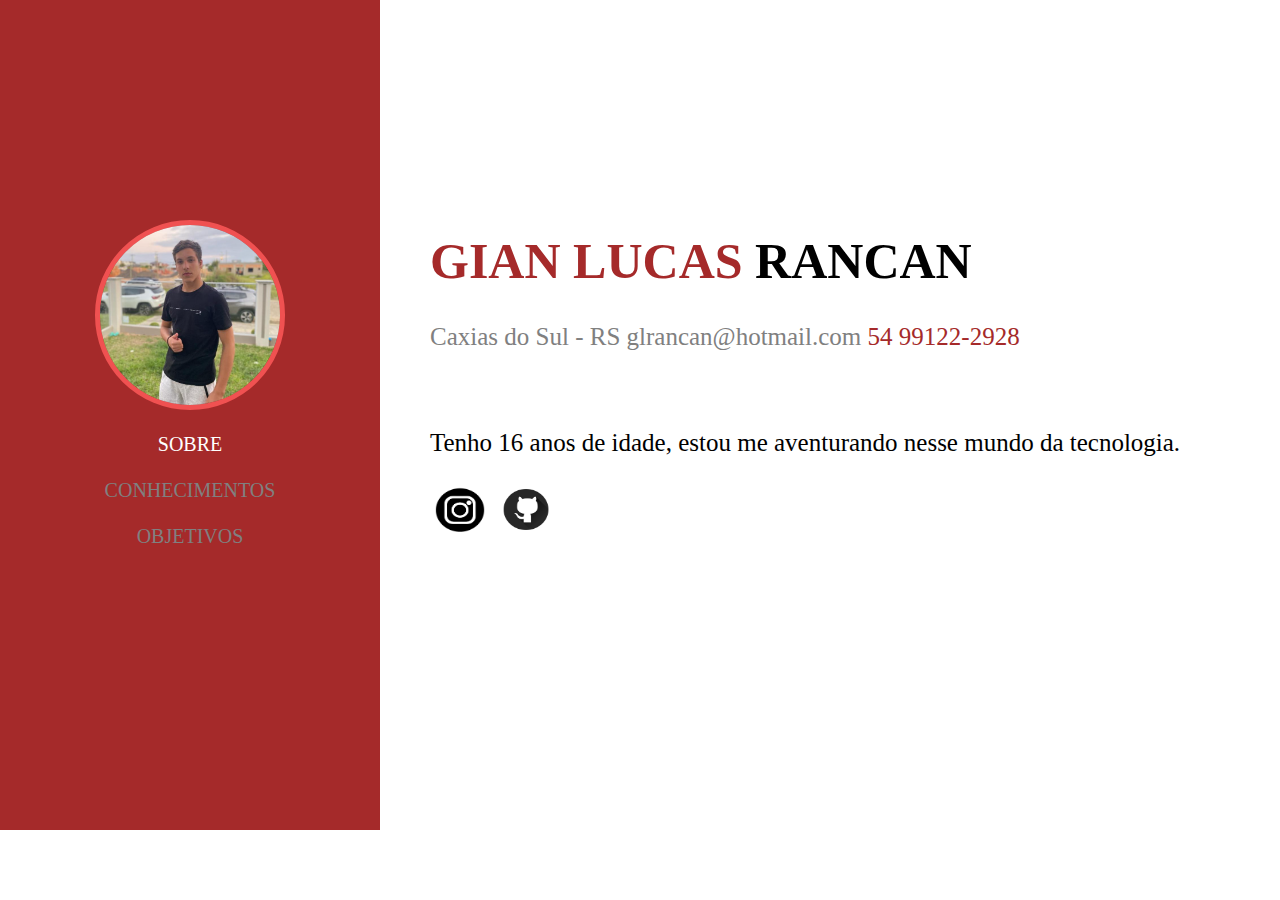
<file: public/index.html>
<!DOCTYPE html>
<html lang="pt">
<head>
    <meta charset="UTF-8">
    <meta name="viewport" content="width=device-width, initial-scale=1.0">
    <title>Portifólio - Sobre</title>
    <link rel="stylesheet" href="style.css">
</head>

<body class="container">
    <section>
        <div>
            <nav class="info">
                <img src="../images/my_photo.png" class="my-photo"> <br>
                <a class="color-secondary" href="index.html"> SOBRE</a> <br>
                <a href="knowledge.html"> CONHECIMENTOS</a> <br>
                <a href="goals.html"> OBJETIVOS</a> <br>
            </nav>
        </div>
    </section>

    <section class="information"> <br>
        <div>
            <h1> <span> GIAN LUCAS </span> RANCAN </h1> 
            <p> <span class="text-two"> Caxias do Sul - RS glrancan@hotmail.com </span> <span> 54 99122-2928 </span></p> <br>
            <p>Tenho 16 anos de idade, estou me aventurando nesse mundo da tecnologia.</p> 

            <nav>
                <a href="https://www.instagram.com/_.rancan._/" target="_blank">
                    <img src="../images/image_instagram.png" class="social"></a>
        
                <a href="https://github.com/byteGianLucas" target="_blank"> 
                    <img src="../images/image_github.png" class="github"></a>
            </nav>
        </div>
    </section> 
</body>
</html>
</file>
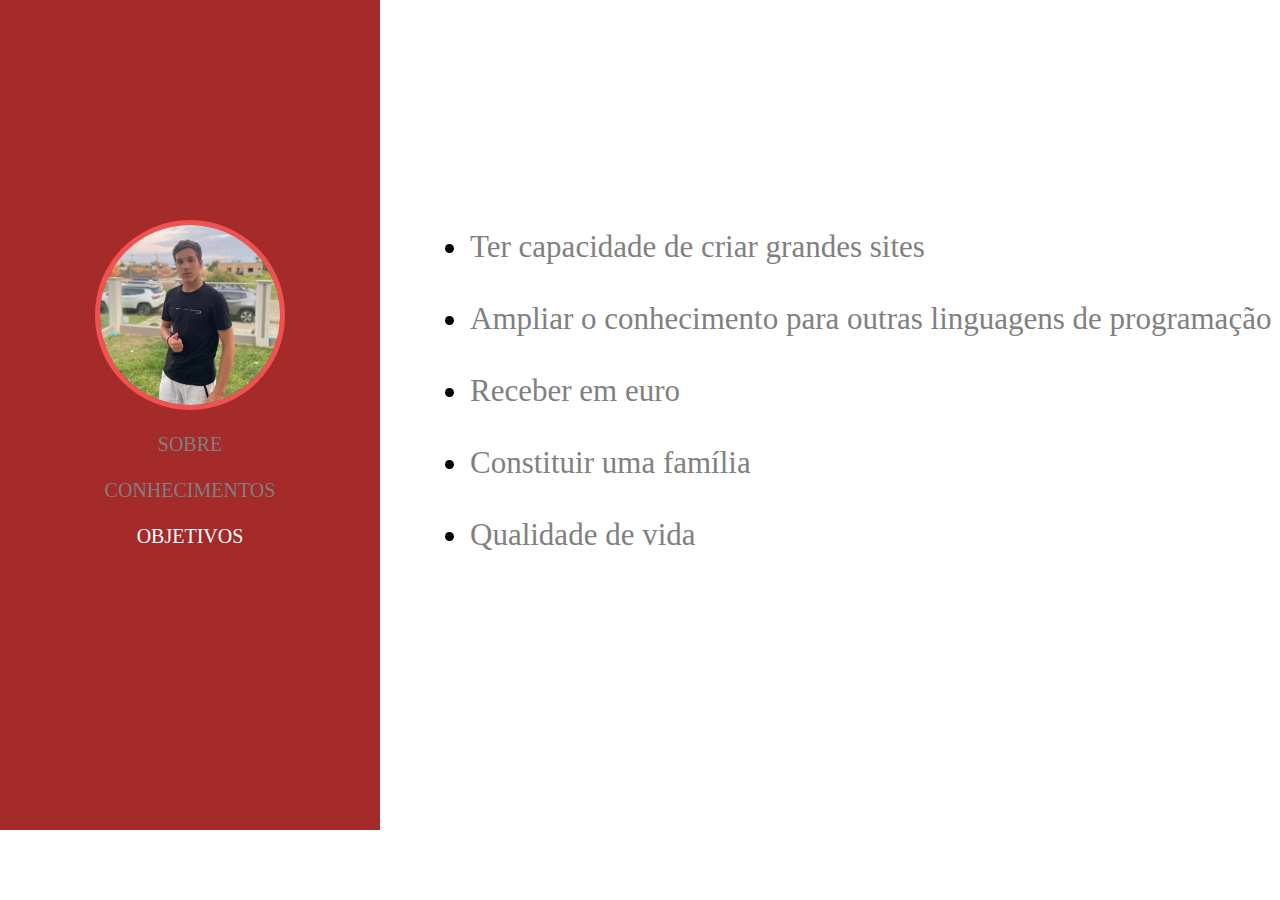
<file: public/goals.html>
<!DOCTYPE html>
<html lang="pt">
<head>
    <meta charset="UTF-8">
    <meta name="viewport" content="width=device-width, initial-scale=1.0">
    <title>Portifólio - Objetivos</title>
    <link rel="stylesheet" href="style.css">
</head>

<body class="container">
    <section>
        <div>
            <nav class="info">
                <img src="../images/my_photo.png" class="my-photo"> <br>
                <a href="./index.html"> SOBRE</a> <br>
                <a href="./knowledge.html"> CONHECIMENTOS</a> <br>
                <a class="color-secondary" href="./goals.html"> OBJETIVOS</a> <br>
            </nav>
        </div>
    </section>

    <section class="information"> <br>
        <div>
            <ul>
                <li><span class="text-two"> Ter capacidade de criar grandes sites </span></li> <br>
                <li><span class="text-two"> Ampliar o conhecimento para outras linguagens de programação </span></li> <br>
                <li><span class="text-two"> Receber em euro </span></li> <br>
                <li><span class="text-two"> Constituir uma família </span></li> <br>
                <li><span class="text-two"> Qualidade de vida </span></li> <br>
            </ul>
        </div>
    </section>
</body>
</html>
</file>
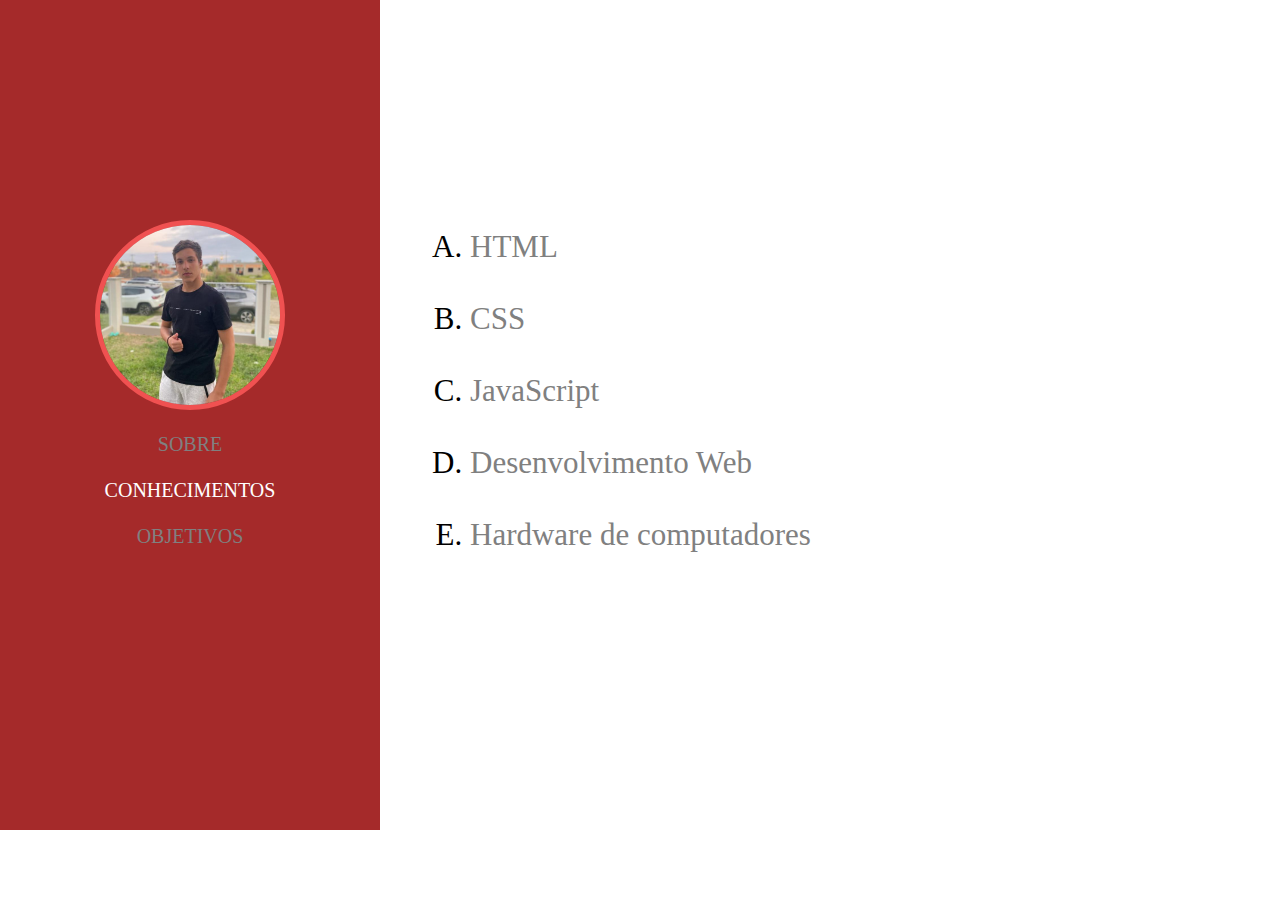
<file: public/knowledge.html>
<!DOCTYPE html>
<html lang="pt">
<head>
    <meta charset="UTF-8">
    <meta name="viewport" content="width=device-width, initial-scale=1.0">
    <title>Portifólio - Conhecimentos</title>
    <link rel="stylesheet" href="style.css">
</head>

<body class="container">
    <section>
        <div>
            <nav class="info">
                <img src="../images/my_photo.png" class="my-photo"> <br>
                <a href="./index.html"> SOBRE</a> <br>
                <a class="color-secondary" href="./knowledge.html"> CONHECIMENTOS</a> <br>
                <a href="./goals.html"> OBJETIVOS</a> <br>
            </nav>
        </div>
    </section>

    <section class="information"> <br>
        <div>
            <ol type="A">
                <li><span class="text-two"> HTML </span></li> <br>
                <li><span class="text-two"> CSS </span></li> <br>
                <li><span class="text-two"> JavaScript </span></li> <br>
                <li><span class="text-two"> Desenvolvimento Web </span></li> <br>
                <li><span class="text-two"> Hardware de computadores </span></li> <br>
            </ol>
        </div>
    </section>
</body>
</html>
</file>
<file: public/style.css>
body {
    padding: 0px;
    margin: 0px;
}

.social {
    height: 45px;
    width: 50px;
    margin: 5px;
}

.github {
    height: 55px;
    width: 60px;
}

.info {
    display: flex;
    align-items: center;
    flex-direction: column;
    background-color: brown;
    width: 380px;
    height: 830px;
    font-size: 20px;
}

.my-photo {
    margin-top: 220px;
    height: 180px;
    border-radius: 100%;
    border: 5px rgb(240, 81, 81) solid;
}

/* Colocar as informações pro lado */
.container {
    display: flex;
}

.information {
    margin-top: 170px;
    margin-left: 50px;
    font-size: 25px;
}


span {
    color: brown;
}

h1 {
    font-size: 50px;
}

.text-two {
    color: gray;
}

a:hover {
    color: white;
}

a {
    text-decoration: none;
    color: gray;
}

ol {
    font-size: 31px;
}

ul {
    font-size: 31px;
}

.color-secondary {
    color: white;
}
</file>
